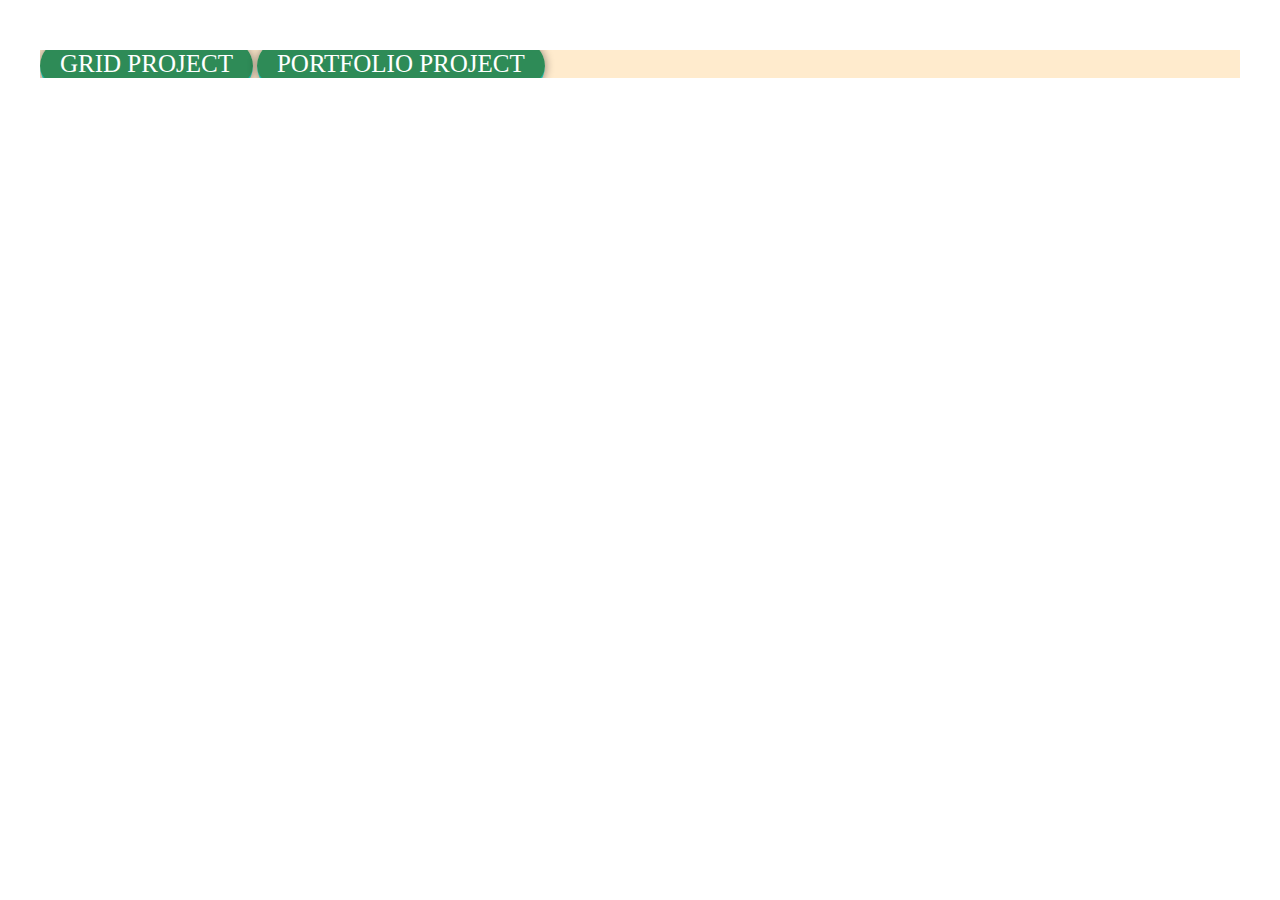
<file: index.html>
<!DOCTYPE html>
<html>
<head>
	<title>assignment</title>
	<link rel="stylesheet" type="text/css" href="css/style.css">
</head>
<body>
<div class="container">
	<ul class="project-link">
		<li><a target="blank" href="grid.html">Grid Project</a></li>
		<li><a target="blank" href="portfolio.html">Portfolio project</a></li>
	</ul>
</div>
</body>
</html>
</file>
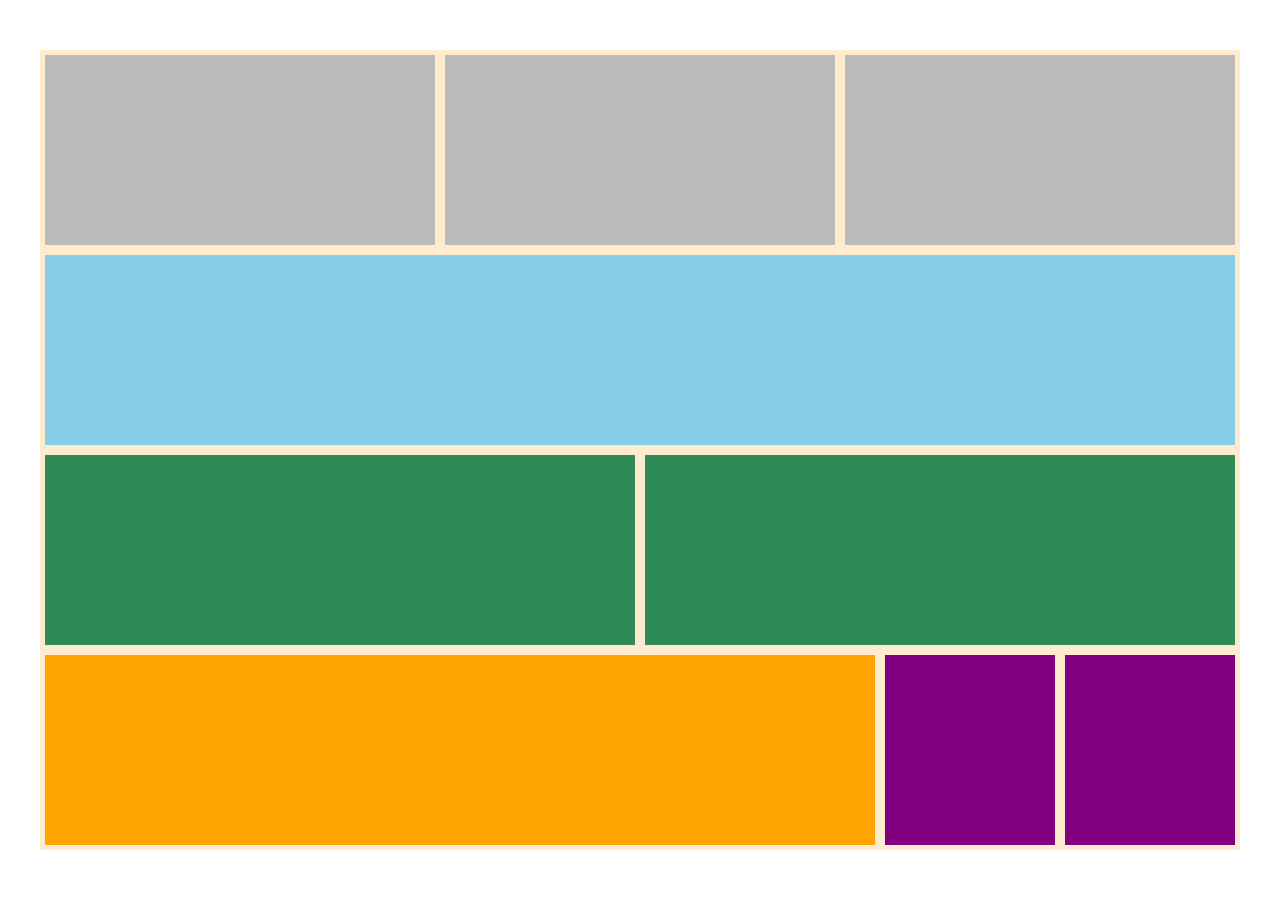
<file: grid.html>
<!DOCTYPE html>
<html>
<head>
	<title>Grid layout</title>
	<link rel="stylesheet" type="text/css" href="css/style.css">
</head>
<body>
<section class="container">
	<div class="column-3"><div class="bg-gray"></div></div>
	<div class="column-3"><div class="bg-gray"></div></div>
	<div class="column-3"><div class="bg-gray"></div></div>
	<div class="column-full">
		<div class="bg-blue"></div>
	</div>
	<div class="column-2"><div class="bg-green"></div></div>
	<div class="column-2"><div class="bg-green"></div></div>
	<div class="column-7"><div class="bg-orange"></div></div>
	<div class="column-15"><div class="bg-purple"></div></div>
	<div class="column-15"><div class="bg-purple"></div></div>
</section>
</body>
</html>
</file>
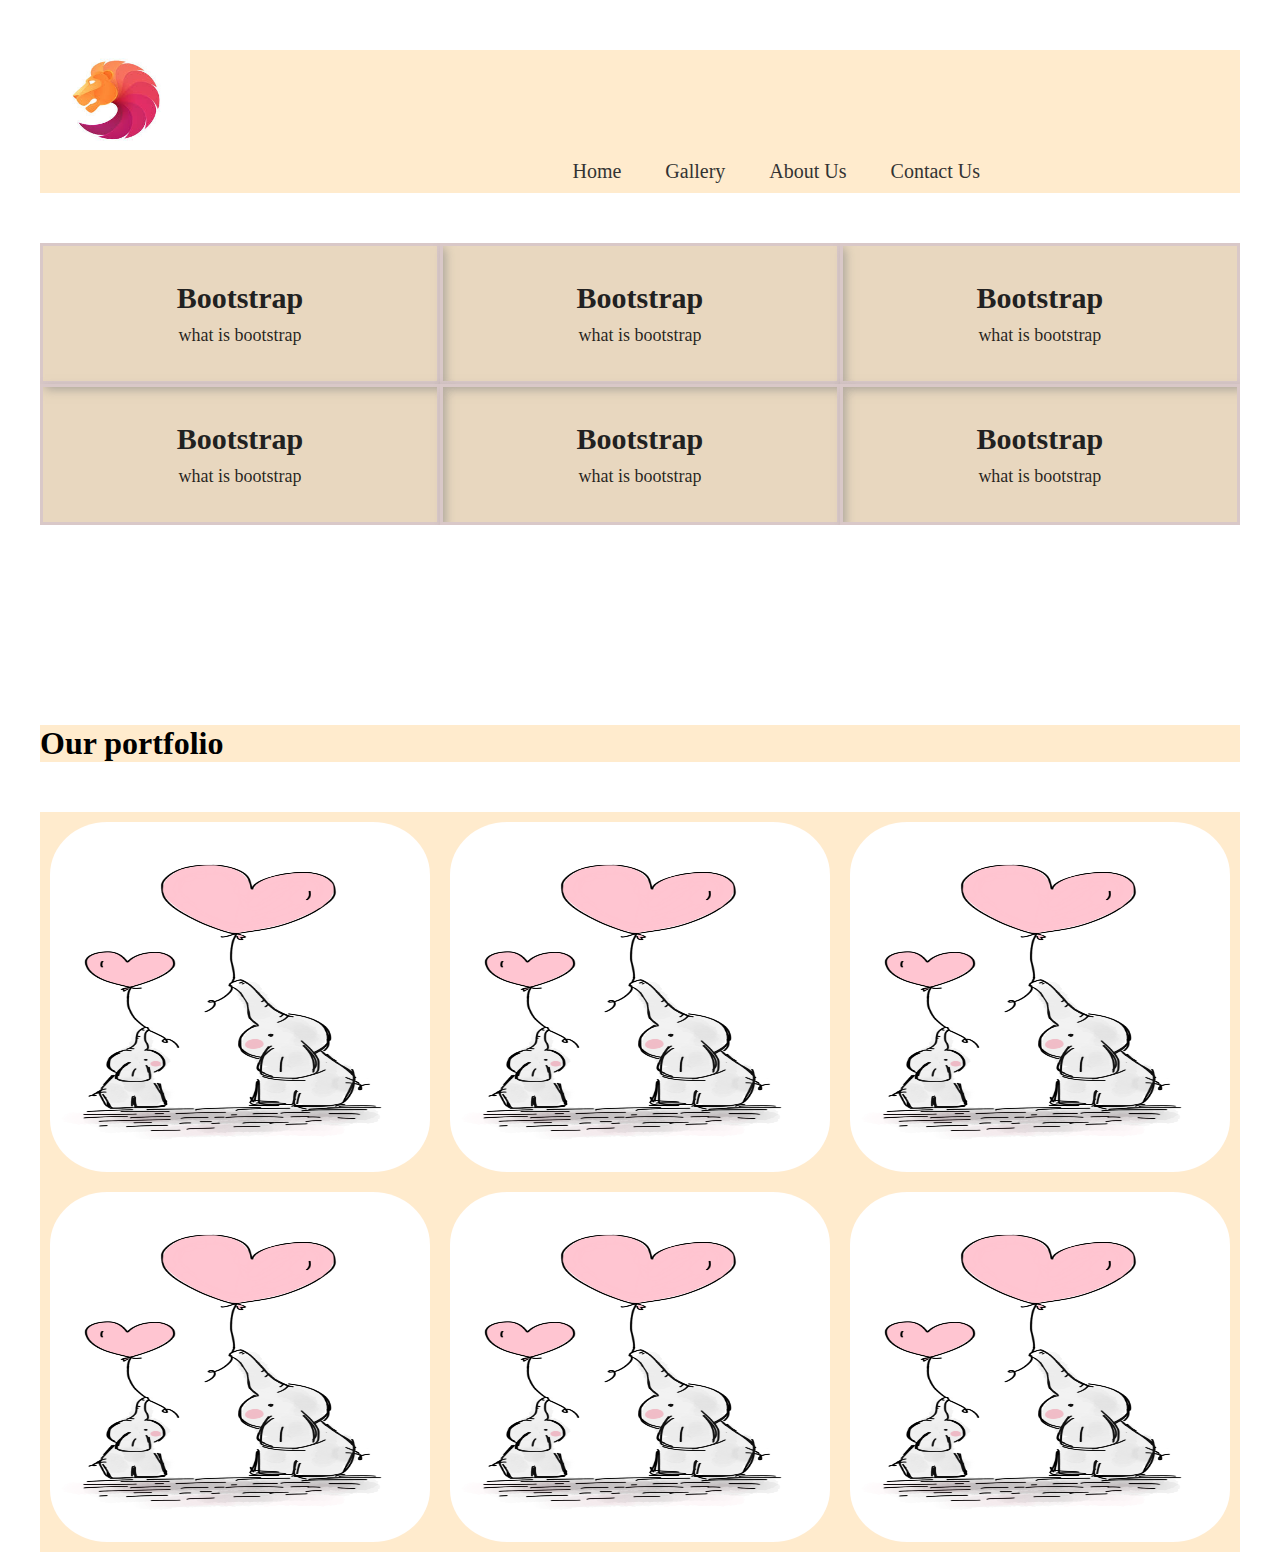
<file: portfolio.html>
<!DOCTYPE html>
<html>
<head>
	<title>Portfolio</title>
	<link rel="stylesheet" type="text/css" href="css/style.css">
</head>
<body>
<div class="container">
	<div class="logo">
		<img src="images/logo.png">
	</div>
	<nav>
		<ul>
			<li><a href="#">Home</a></li>
			<li><a href="#">Gallery</a></li>
			<li><a href="#">About Us</a></li>
			<li><a href="#">Contact us</a></li>
		</ul>
	</nav>
</div>
<div class="container">
	<div class="service">
		<div class="service-content">
			<h2>Bootstrap</h2>
			<p>what is bootstrap</p>
		</div>
	</div>

	<div class="service">
		<div class="service-content">
			<h2>Bootstrap</h2>
			<p>what is bootstrap</p>
		</div>
	</div>

	<div class="service">
		<div class="service-content">
			<h2>Bootstrap</h2>
			<p>what is bootstrap</p>
		</div>
	</div>

	<div class="service">
		<div class="service-content">
			<h2>Bootstrap</h2>
			<p>what is bootstrap</p>
		</div>
	</div>

	<div class="service">
		<div class="service-content">
			<h2>Bootstrap</h2>
			<p>what is bootstrap</p>
		</div>
	</div>

	<div class="service">
		<div class="service-content">
			<h2>Bootstrap</h2>
			<p>what is bootstrap</p>
		</div>
	</div>

</div>
<section class="portfolio-section"></section>

<div class="container">
	<h1>Our portfolio</h1>
	</div>
	<div class="container">
	<div class="portfolio">
		<img src="images/elephant.png">
	</div>
	<div class="portfolio">
		<img src="images/elephant.png">
	</div>
	<div class="portfolio">
		<img src="images/elephant.png">
	</div>
	<div class="portfolio">
		<img src="images/elephant.png">
	</div>
	<div class="portfolio">
		<img src="images/elephant.png">
	</div>
	<div class="portfolio">
		<img src="images/elephant.png">
	</div>
</div>
</body>
</html>
</file>
<file: css/style.css>
*{
    margin: 0;
    padding: 0;
    box-sizing: border-box;
}
img{
    max-width: 100%;
    display: block;
}
body{
}
.container{
    width: 1200px;
    /*height: 800px;*/
    background: blanchedalmond;
    margin-left: auto;
    margin-right: auto;
    margin-top: 50px;
    overflow: hidden;
}
/* grid project css */
.column-3{
    width: 33.33%;
    /* background: #bbbbbb; */
    height: 200px;
    float: left;
    padding: 5px;
    /* box-sizing: border-box; */
}
.column-full{
    width: 100%;
    /* background: #bbbbbb; */
    height: 200px;
    float: left;
    padding: 5px;
}
.column-2{
    width: 50%;
    height: 200px;
    float: left;
    padding: 5px;
}
.column-7{
    width: 70%;
    height: 200px;
    float: left;
    padding: 5px;
}
.column-15{
    width: 15%;
    height: 200px;
    float: left;
    padding: 5px;
}

.bg-gray{
    background: #bbbbbb;
    height:100%;
}
.bg-blue{
    background-color: skyblue;
    height: 100%;
}
.bg-green{
    height: 100%;
    background-color: seagreen;
}
.bg-orange{
    height: 100%;
    background-color: orange;
}
.bg-purple{
    background-color: purple;
    height: 100%;
}

/* index file css */
.project-link{}
.project-link li{
    text-align: center;
    display: inline;
}
.project-link li a{
    background-color: seagreen;
    color: #fff;
    text-decoration: none;
    padding: 10px 20px;
    text-transform: uppercase;
    font-size: 25px;
    border-radius: 30px;
    box-shadow: 0 0 10px #100f0f7d;
    border-bottom: 5px solid #00e8ff7d;
    transition: all 0.4s ease;
}

.project-link li a:hover{

background-color: coral;
}


/* portfolio */
.service{}
.service-content{
    background: #8080802e;
    color: #000000d9;
    padding: 35px 25px;
    box-shadow: 5px 5px 10px #808080a1;
    text-align: center;
    float: left;
    width: 33.33%;
    border: solid;
    border-color: #d9c8c8;
}

.service-content p{
    font-size: 18px;
}

.service-content h2{
    color: #212121;
    font-size: 30px;
    margin-bottom: 10px;
}

.portfolio-section{
    /*background: #808080bd;*/
    text-align: center;
    padding: 50px 0;
    margin-top: 50px;
}
.portfolio-section h1{
    font-size: 40px;
    text-transform: uppercase;
    color: yellow;
}

.portfolio{
    width: 33.33%;
    float: left;
    padding: 10px;
}
.portfolio img{
    width: 100%;
    display: block;
    border-radius: 15%;
    height: 350px;
}

.logo{
    width: 20%;
}
.logo img{
    height: 100px;
    width: 150px;
}
nav{
    width: 80%;
    float: left;
    text-align: right;
}
nav ul{
    
}
nav ul li{
    list-style: none;
    display: inline-block;
}
nav ul li a{
    color: #333;
    text-decoration: none;
    text-transform: capitalize;
    font-size: 20px;
    padding: 10px 20px;
    display: block;
    transition: all 0.4s ease;
    -webkit-transition: all 0.4s ease;
    -moz-transition: all 0.4s ease;
}

nav ul li a:hover{
    background-color: #333;
    color: #fff; 
}
</file>
